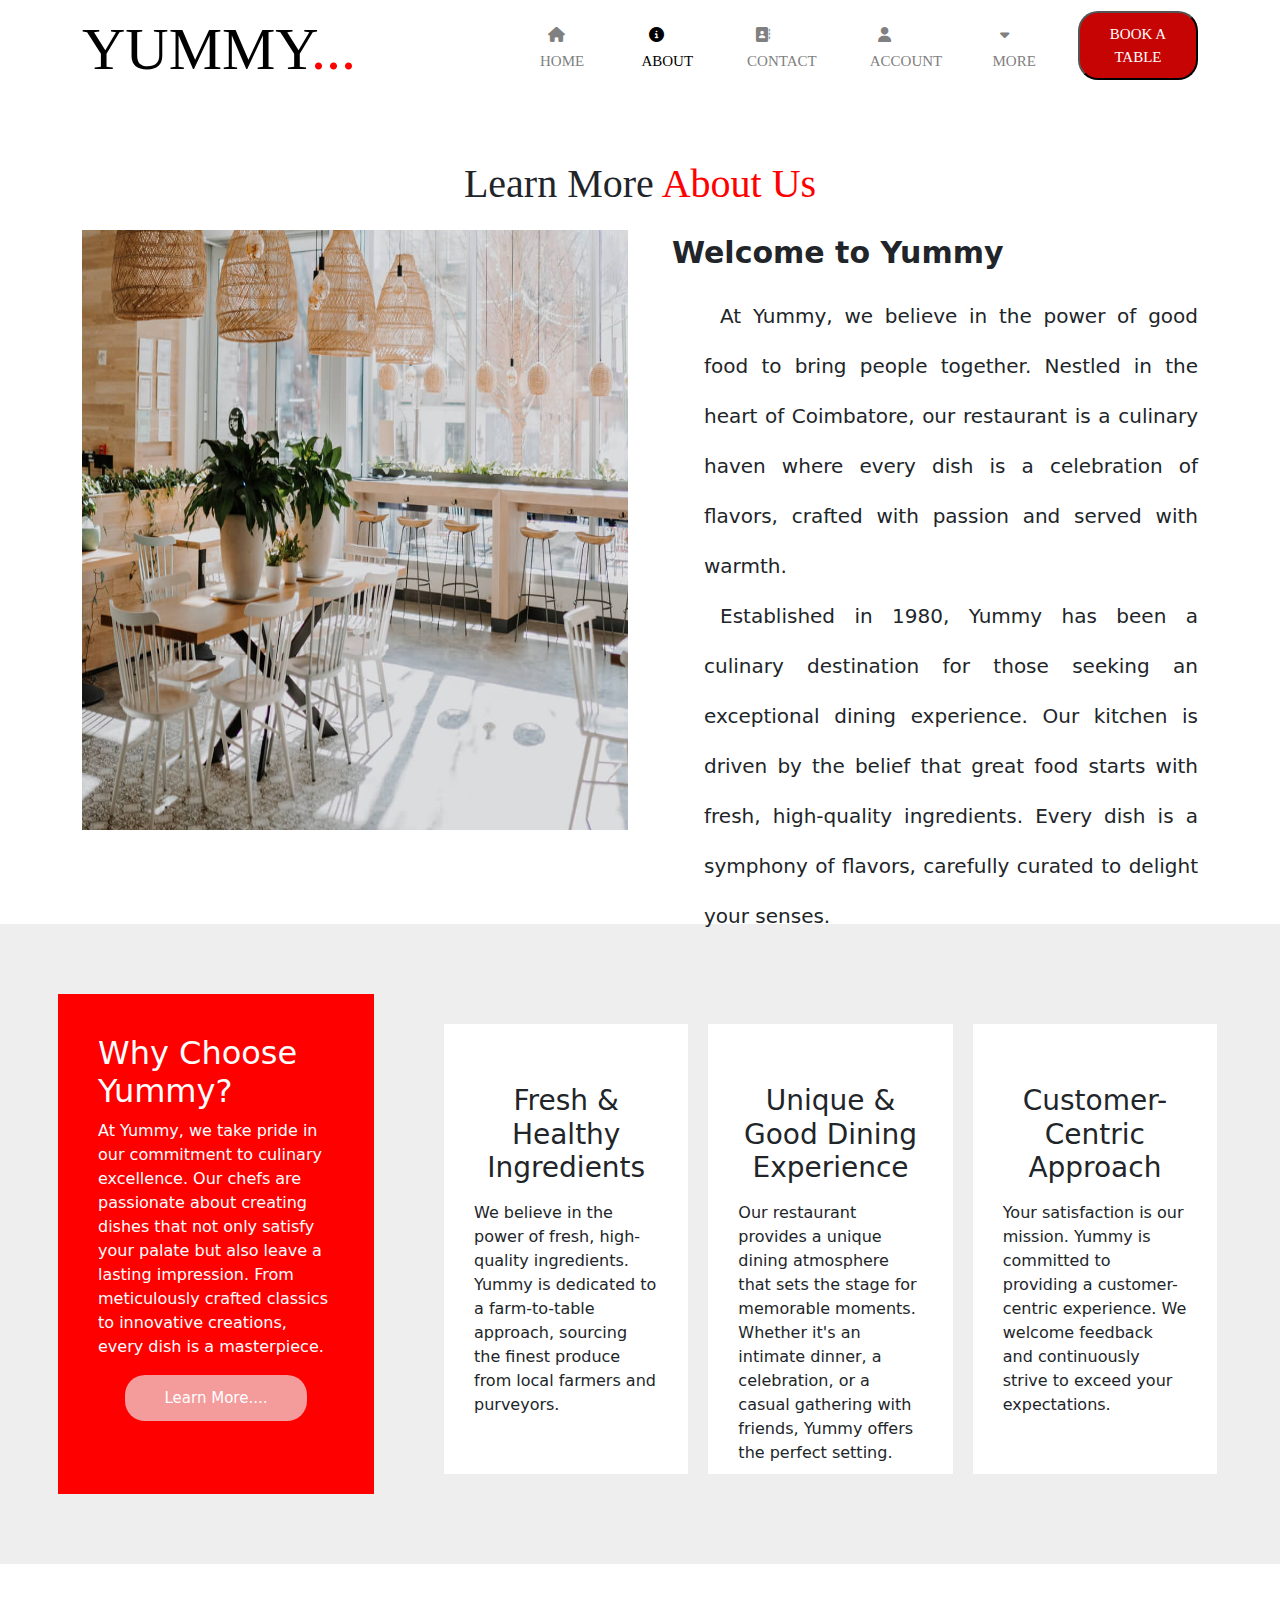
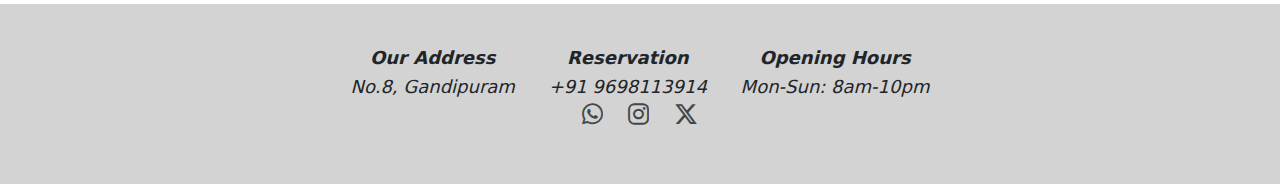
<file: about.html>
<!DOCTYPE html>
<html>
    <head>
        <meta charset="utf-8">
        <meta name="viewport" content="width=device-width, initial-scale=1">
        <link href="https://cdn.jsdelivr.net/npm/bootstrap@5.0.2/dist/css/bootstrap.min.css" rel="stylesheet">
        <script src="https://cdn.jsdelivr.net/npm/bootstrap@5.0.2/dist/js/bootstrap.bundle.min.js"></script>
        <link rel="stylesheet" href="https://cdnjs.cloudflare.com/ajax/libs/font-awesome/6.4.2/css/all.min.css">
        <link href="header.css" type="text/css" rel="stylesheet">
        <script src="form.js"></script>
        <style>
            body {
                overflow-x: hidden;
                width: auto;
            }
            #head {
                font-size: 40px;
                font-family: Cooper Black;
            }
            .about-top {
                height: 700px;
            }
            .text {
                margin-left: 20px;
            }
            .text p {
                font-size: 30px;
                text-align: justify;
                font-weight: bold;
            }
            .point {
                list-style-type: none;
                line-height: 50px;
                font-size: 20px;
                text-align: justify;
            }
            span {
                color: red;
            }
            img {
                width: 100%;
                height: auto;
            }
            .about-card {
                margin-top: 70px;
                background-color: #eee;
                width: 100%;
                padding: 20px;
            }
            .col-lg-4 {
                background-color: red;
                margin: 50px;
                width: 25%;
                padding: 40px;
                height: 500px;
                color: white;
            }
            .col-md-4 {
                width: 29%;
                height: 450px;
                padding: 30px;
                margin-left: 20px;
                background-color: white;
                margin-top: 80px;
            }
            .col-md-4 h3 {
                text-align: center;
                margin-top: 30px;
            }
            .col-md-4:hover {
                transform: scale(1.05);
            }
            .lrn {
                color: black;
                padding: 12px 40px;
                color: white;
                border-radius: 20px;
                background-color: rgba(238, 238, 238, 0.651);
                font-size: 15px;
                transition: 0.5s ease;
                border: none;
            }
            .lrn:hover {
                background-color: white;
                color: red;
            }
            
            .footer-basic ul {
                padding: 0;
                list-style: none;
                text-align: center;
                font-size: 18px;
                line-height: 1.6;
                margin-bottom: 0;
            }
            .footer-basic ul li {
                padding: 0 10px;
            }
            .footer-basic .social a {
                font-size: 24px;
                color: inherit;
                padding: 0 10px;
                transition: color 0.3s;
            }
                   @media only screen and (max-width: 1200px)  {
                .col-lg-4 {
                    margin: 20px 0;
                    width: 100%;
                    height: auto;
                }
                .col-md-4 {
                    margin: 20px 0;
                    width: 100%;
                    height: auto;
                }
                .about-top {
                    height: auto;
                }
                .footer-basic ul {
                    font-size: 16px;
                }
            }
			.abt-img{
				height:600px;;
			}
			@media (max-width: 768px) {
    .navbar-brand h1 {
        font-size: 24px;
    }
    .navbar-nav .nav-link {
        font-size: 14px;
    }
}
        </style>
    </head>
    <body>
        <header class="head1 sticky-top">
            <nav class="navbar navbar-expand-sm">
                <div class="container">
                    <a class="navbar-brand"><h1>YUMMY<span style="color:red;">...</span></h1></a>
                    <button class="navbar-toggler" type="button" data-bs-toggle="collapse" data-bs-target="#mynavbar">
                        <span><i class="fas fa-bars" style="color:Black;"></i></span>
                    </button>
                    <div class="collapse navbar-collapse" id="mynavbar">
                        <ul class="navbar-nav me-auto">
                            <li class="nav-item">
                                <a class="nav-link" href="index.html"><i class="fa-solid fa-house"></i> HOME</a>
                            </li>
                            <li class="nav-item">
                                <a class="nav-link active" href="about.html"><i class="fa-solid fa-circle-info"></i> ABOUT</a>
                            </li>
                            <li class="nav-item">
                                <a class="nav-link" href="contact.html"><i class="fa-solid fa-address-book"></i> CONTACT</a>
                            </li>
                            <li class="nav-item">
                                <a id="accountLink" class="nav-link" href="login.html"><i class="fa-solid fa-user"></i> ACCOUNT</a>
                            </li>
                            <li class="nav-item dropdown">
                        <a class="nav-link" href="#" role="button" data-bs-toggle="dropdown" aria-expanded="false">
                            <i class=" fa-solid fa-caret-down"></i> MORE
                        </a>
                        <ul class="dropdown-content" aria-labelledby="navbarDropdown">
                            <li><a href="event.html"><i class="fa-solid fa-calendar-days"></i>EVENT</a></li>
                            <li><a href="gallery.html"><i class="fa-solid fa-images"></i>GALLAERY</a></li>
                        </ul>
                    </li>
                        </ul>
                        <button class="top-btn" onclick="document.location='tablebook.html'">BOOK A TABLE</button>
                    </div>
                </div>
            </nav>
        </header>
        <div class="about-top mt-5">
            <center>
                <p id="head">Learn More <span>About Us</span></p>
            </center>
            <div class="container">
                <div class="row">
                    <div class="col-lg-6">
                        <img class="abt-img"src="about.jpg" alt="About Us">
                    </div>
                    <div class="col-lg-6">
                        <div class="text">
                            <p>Welcome to Yummy</p>
                            <ul class="point">
                                <li><i class="bi bi-check2-all"></i> At Yummy, we believe in the power of good food to bring people together. Nestled in the heart of Coimbatore, our restaurant is a culinary haven where every dish is a celebration of flavors, crafted with passion and served with warmth.</li>
                                <li><i class="bi bi-check2-all"></i> Established in 1980, Yummy has been a culinary destination for those seeking an exceptional dining experience. Our kitchen is driven by the belief that great food starts with fresh, high-quality ingredients. Every dish is a symphony of flavors, carefully curated to delight your senses.</li>
                            </ul>
                        </div>
                    </div>
                </div>
            </div>
        </div>
        <div class="about-card">
            <div class="row">
                <div class="col-lg-4">
                    <div class="why">
                        <h2>Why Choose Yummy?</h2>
                        <p>At Yummy, we take pride in our commitment to culinary excellence. Our chefs are passionate about creating dishes that not only satisfy your palate but also leave a lasting impression. From meticulously crafted classics to innovative creations, every dish is a masterpiece.</p>
                        <center><button class="lrn" onclick="document.location=''">Learn More....</button></center>
                    </div>
                </div>
                <div class="col-lg-8">
                    <div class="row">
                        <div class="col-md-4">
                            <h3>Fresh & Healthy Ingredients</h3>
                            <p class="mt-3">We believe in the power of fresh, high-quality ingredients. Yummy is dedicated to a farm-to-table approach, sourcing the finest produce from local farmers and purveyors.</p>
                        </div>
                        <div class="col-md-4">
                            <h3>Unique & Good Dining Experience</h3>
                            <p class="mt-3">Our restaurant provides a unique dining atmosphere that sets the stage for memorable moments. Whether it's an intimate dinner, a celebration, or a casual gathering with friends, Yummy offers the perfect setting.</p>
                        </div>
                        <div class="col-md-4">
                            <h3>Customer-Centric Approach</h3>
                            <p class="mt-3">Your satisfaction is our mission. Yummy is committed to providing a customer-centric experience. We welcome feedback and continuously strive to exceed your expectations.</p>
                        </div>
                    </div>
                </div>
            </div>
        </div>
        <div class="footer-basic">
            <footer>
                <ul class="list-inline">
                    <li class="list-inline-item"><strong>Our Address</strong><br>No.8, Gandipuram</li>
                    <li class="list-inline-item"><strong>Reservation</strong><br>+91 9698113914</li>
                    <li class="list-inline-item"><strong>Opening Hours</strong><br>Mon-Sun: 8am-10pm</li>
                </ul>
                <div class="social">
                    <center>
                        <a href="https://wa.me/919698113914" class="fa-brands fa-whatsapp"></a>
                        <a href="https://www.instagram.com/__w_h_i_t_e___w_o_l_f__" class="fa-brands fa-instagram"></a>
                        <a href="https://www.twitter.com/HARIHARAN0824" class="fa-brands fa-x-twitter"></a>
                    </center>
                </div>
            </footer>
        </div>
    </body>
</html>
</file>
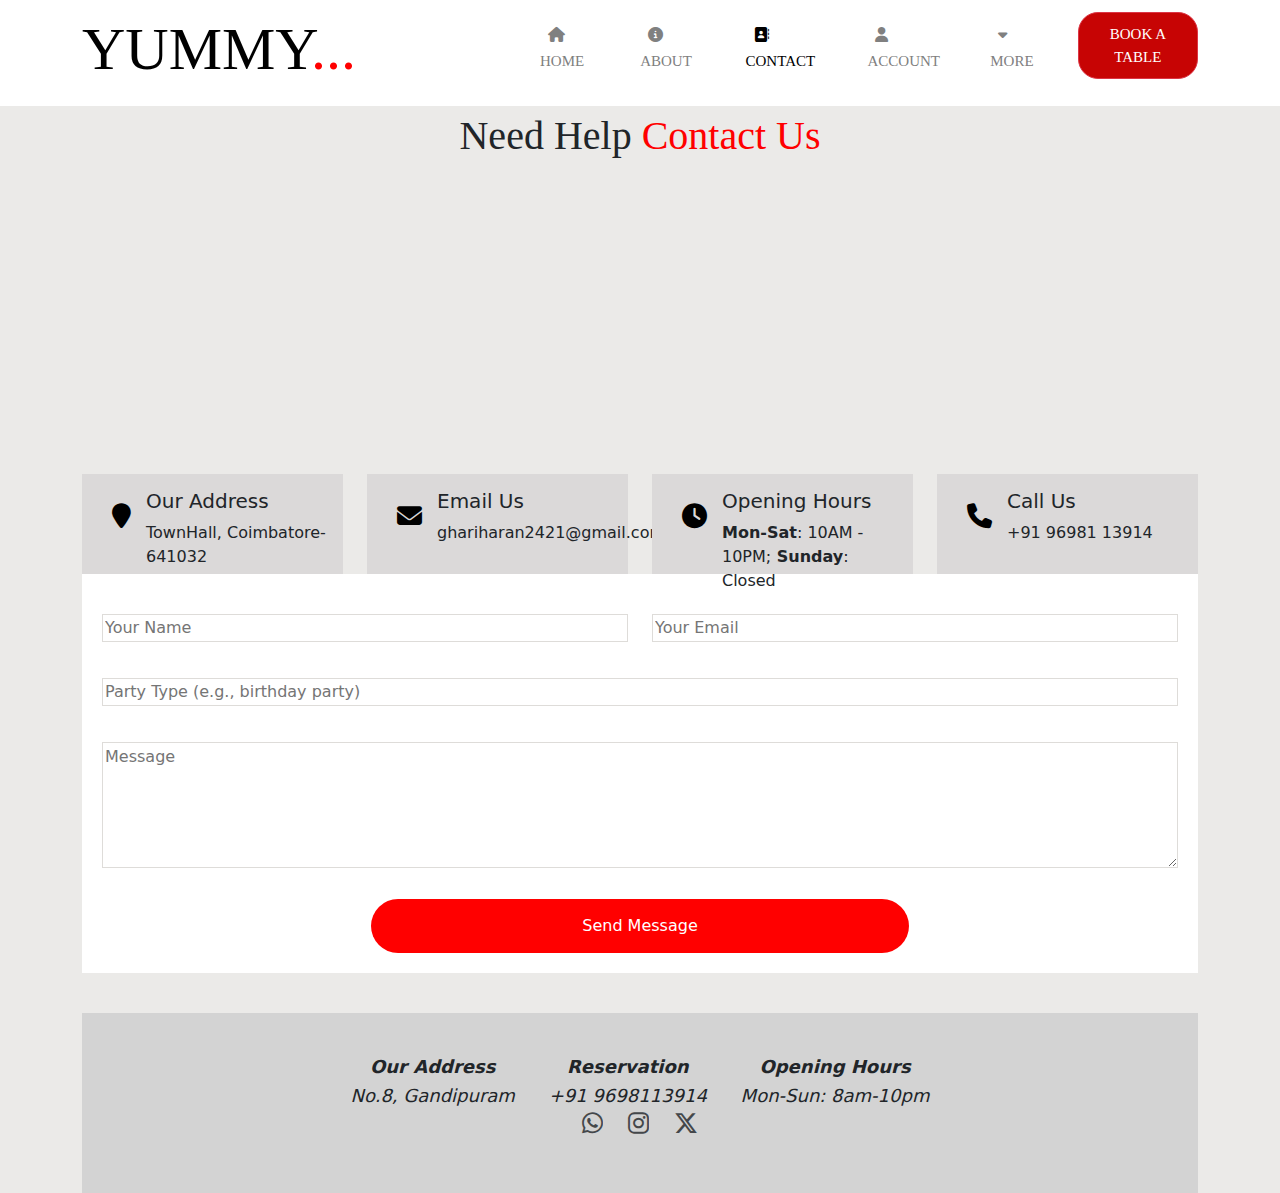
<file: contact.html>
<!DOCTYPE html>
<html lang="en">
<head>
    <meta charset="UTF-8">
    <meta name="viewport" content="width=device-width, initial-scale=1.0">
    <title>YUMMY...</title>
    <link href="https://cdn.jsdelivr.net/npm/bootstrap@5.0.2/dist/css/bootstrap.min.css" rel="stylesheet">
    <script src="https://cdn.jsdelivr.net/npm/bootstrap@5.0.2/dist/js/bootstrap.bundle.min.js"></script>
    <link rel="stylesheet" href="https://cdnjs.cloudflare.com/ajax/libs/font-awesome/6.4.2/css/all.min.css">
    <link href="header.css" type="text/css" rel="stylesheet">
    <script src="form.js"></script>
    <script src="val.js"></script>
    <style>
        body {
            background-color: #ebeae8;
            overflow-x: hidden;
            
        }
        .mapouter {
            position: relative;
            text-align: right;
            width: 100%;
            height: 242px;
        }
        .gmap_canvas {
            overflow: hidden;
            background: none !important;
            width: 100%;
            height: 242px;
        }
        .gmap_iframe {
            height: 242px !important;
        }
        .content {
            width: 100%;
            margin-top: 50px;
        }
        .info {
            background-color: #dbd9d9;
            height: 100px;
            width: 100%;
            padding: 15px;
        }
        .col {
            padding: 20px;
        }
        .text {
            width: 100%;
            background-color: white;
            padding: 20px;
        }
        .text input,
        .text textarea {
            margin-top: 20px;
            width: 100%;
            border: 1px #dedcd9 solid;
        }
        input:focus,
        textarea:focus {
            outline: none;
            border: 2px solid red;
        }
        .send {
            padding: 15px;
            border-radius: 50px;
            background-color: red;
            border: none;
            color: white;
            width: 50%;
        }
        #head {
            font-size: 40px;
            font-family: Cooper Black;
        }
        span {
            color: red;
        }
        .fa {
            color: black;
            font-size: 25px;
            padding: 15px;
        }
        .error {
            color: red;
        }
        @media (max-width: 576px) {
            .send {
                width: 100%;
            }
			
        }
		@media (max-width: 768px) {
    .navbar-brand h1 {
        font-size: 24px;
    }
    .navbar-nav .nav-link {
        font-size: 14px;
    }
}
    </style>
</head>
<body>
    <header class="head1 sticky-top">
        <nav class="navbar navbar-expand-sm">
            <div class="container">
                <a class="navbar-brand"><h1>YUMMY<span style="color:red;">...</span></h1></a>
                <button class="navbar-toggler" type="button" data-bs-toggle="collapse" data-bs-target="#mynavbar">
                    <span><i class="fas fa-bars" style="color:Black;"></i></span>
                </button>
                <div class="collapse navbar-collapse" id="mynavbar">
                    <ul class="navbar-nav me-auto">
                        <li class="nav-item">
                            <a class="nav-link" href="index.html"><i class="fa-solid fa-house"></i>HOME</a>
                        </li>
                        <li class="nav-item">
                            <a class="nav-link" href="about.html"><i class="fa-solid fa-circle-info"></i>ABOUT</a>
                        </li>
                        <li class="nav-item">
                            <a class="nav-link active" href="contact.html"><i class="fa-solid fa-address-book"></i>CONTACT</a>
                        </li>
                        <li class="nav-item">
                            <a id="accountLink" class="nav-link" href="login.html"><i class="fa-solid fa-user"></i>ACCOUNT</a>
                        </li>
                         <li class="nav-item dropdown">
                        <a class="nav-link" href="#" role="button" data-bs-toggle="dropdown" aria-expanded="false">
                            <i class=" fa-solid fa-caret-down"></i> MORE
                        </a>
                        <ul class="dropdown-content" aria-labelledby="navbarDropdown">
                            <li><a href="event.html"><i class="fa-solid fa-calendar-days"></i>EVENT</a></li>
                            <li><a  href="gallery.html"><i class="fa-solid fa-images"></i>GALLAERY</a></li>
                        </ul>
                    </li>
                    </ul>
                    <button class="top-btn btn btn-danger" onclick="document.location='tablebook.html'">BOOK A TABLE</button>
                </div>
            </div>
        </nav>
    </header>
    <center>
        <p id="head">Need Help <span>Contact Us</span></p>
    </center>
    <div class="mapouter">
        <div class="gmap_canvas">
            <iframe class="gmap_iframe" width="100%" frameborder="0" scrolling="no" marginheight="0" marginwidth="0" src="https://maps.google.com/maps?width=739&amp;height=242&amp;hl=en&amp;q=coimbatore&amp;t=&amp;z=13&amp;ie=UTF8&amp;iwloc=B&amp;output=embed"></iframe>
        </div>
    </div>
    <div class="content container">
        <div class="row">
            <div class="col-md-6 col-lg-3">
                <div class="info d-flex">
                    <i class="fa fa-map-marker"></i>
                    <div>
                        <h5>Our Address</h5>
                        <p>TownHall, Coimbatore-641032</p>
                    </div>
                </div>
            </div>
            <div class="col-md-6 col-lg-3">
                <div class="info d-flex">
                    <i class="fa fa-envelope"></i>
                    <div>
                        <h5>Email Us</h5>
                        <p>ghariharan2421@gmail.com</p>
                    </div>
                </div>
            </div>
            <div class="col-md-6 col-lg-3">
                <div class="info d-flex">
                    <i class="fa fa-clock"></i>
                    <div>
                        <h5>Opening Hours</h5>
                        <p><strong>Mon-Sat</strong>: 10AM - 10PM;<strong> Sunday</strong>: Closed</p>
                    </div>
                </div>
            </div>
            <div class="col-md-6 col-lg-3">
                <div class="info d-flex">
                    <i class="fa fa-phone"></i>
                    <div>
                        <h5>Call Us</h5>
                        <p>+91 96981 13914</p>
                    </div>
                </div>
            </div>
        </div>
        <div class="text">
            <form>
                <div class="row">
                    <div class="col-md-6">
                        <input type="text" id="name" name="name" placeholder="Your Name">
                        <p id="nameerror" class="error"></p>
                    </div>
                    <div class="col-md-6">
                        <input type="email" id="email" name="email" placeholder="Your Email">
                        <p id="emailerror" class="error"></p>
                    </div>
                </div>
                <input type="text" id="subject" name="subject" placeholder="Party Type (e.g., birthday party)">
                <p id="subjecterror" class="error"></p>
                <textarea id="message" name="message" rows="5" placeholder="Message"></textarea>
                <p id="messageerror" class="error"></p>
                <center><button type="button" class="send mt-2" onclick="valid()">Send Message</button></center>
            </form>
        </div>
        <div class="footer-basic">
            <footer>
                <ul class="list-inline">
                    <li class="list-inline-item"><strong>Our Address</strong><br>No.8, Gandipuram</li>
                    <li class="list-inline-item"><strong>Reservation</strong><br>+91 9698113914</li>
                    <li class="list-inline-item"><strong>Opening Hours</strong><br>Mon-Sun: 8am-10pm</li>
                </ul>
                <div class="social">
                    <center>
                        <a href="https://wa.me/919698113914" class="fa-brands fa-whatsapp"></a>
                        <a href="https://www.instagram.com/__w_h_i_t_e___w_o_l_f__" class="fa-brands fa-instagram"></a>
                        <a href="https://www.twitter.com/HARIHARAN0824" class="fa-brands fa-x-twitter"></a>
                    </center>
                </div>
            </footer>
        </div>
    </div>
</body>
</html>
</file>
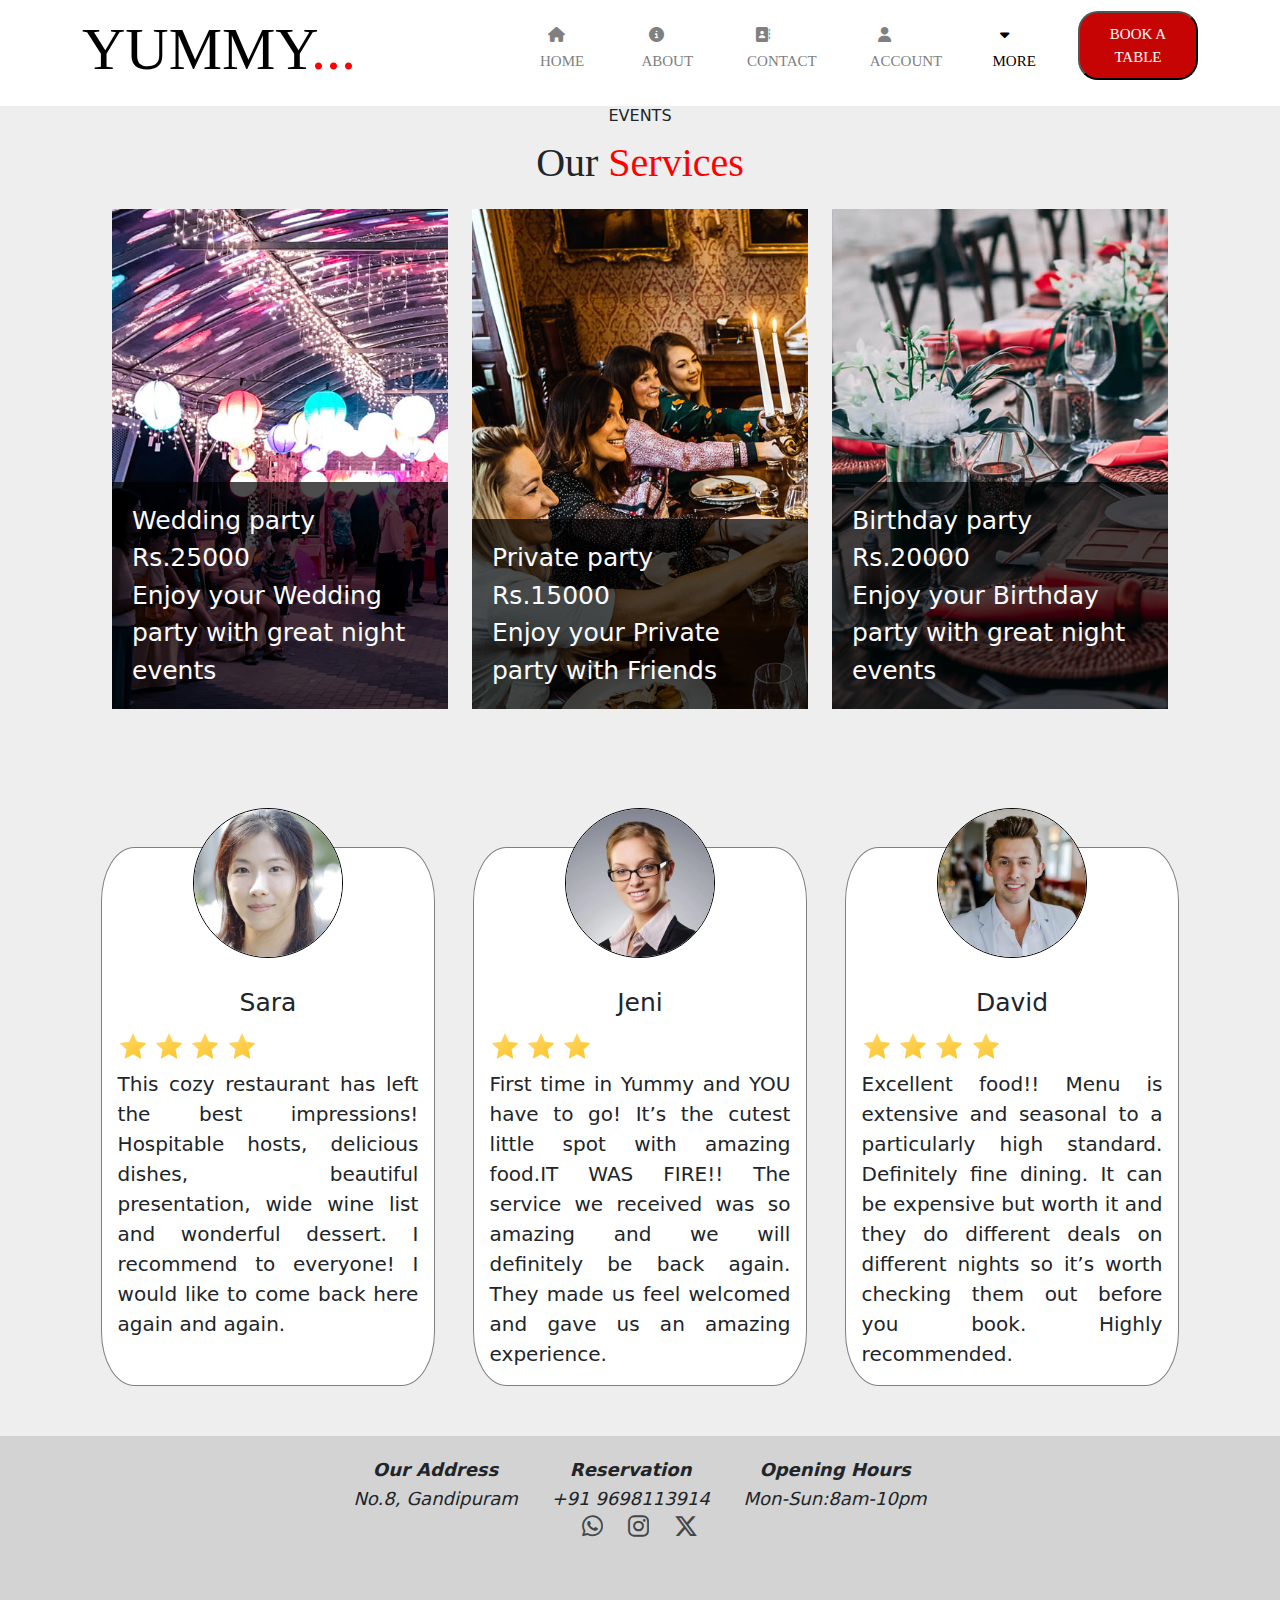
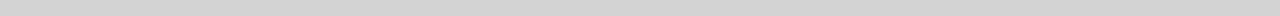
<file: event.html>
<!DOCTYPE html>
<html>
    <head>
        <meta charset="utf-8">
        <meta name="viewport" content="width=device-width,initial-scale=1">
        <link href="https://cdn.jsdelivr.net/npm/bootstrap@5.0.2/dist/css/bootstrap.min.css" rel="stylesheet">
        <script src="https://cdn.jsdelivr.net/npm/bootstrap@5.0.2/dist/js/bootstrap.bundle.min.js"></script>
        <link rel="stylesheet" href="https://cdnjs.cloudflare.com/ajax/libs/font-awesome/6.4.2/css/all.min.css">
        <link href="header.css" type="text/css" rel="stylesheet">
        <script src="form.js"></script>
        <style>
            body {
                background-color: #eee;
                overflow-x: hidden;
            }

            .row {
                margin: 0 100px;
            }

            .img {
                height: 500px;
                width: 100%;
                background-size: cover;
                position: relative;
            }

            #btm {
                position: absolute;
                bottom: 0;
                left: 0;
                width: 100%;
                padding: 20px;
                background-color: rgba(0, 0, 0, 0.7);
                box-sizing: border-box;
            }

            #btm p {
                color: #fafbfc;
                font-size: 25px;
                margin: 0;
            }

            .col:hover {
                transform: scale(1.07);
            }

            .card {
                width: 30%;
                border: 1px solid gray;
                border-radius: 10%;
                margin: 10px;
            }

            .container {
                display: flex;
                flex-wrap: wrap;
                justify-content: space-around;
            }

            .card-img-top {
                border-radius: 50%;
                border: 1px solid black;
                height: 150px;
                width: 150px;
                text-align: center;
                margin: -40px auto 10px;
            }

            .card-body {
                text-align: justify;
                font-size: 20px;
            }

            .card-title {
                text-align: center;
                font-size: 25px;
            }

            .stars img {
                height: 30px;
                justify-content: space-around;
            }

            .reviews {
                margin-top: 10%;
            }

            .footer-basic {
                padding: 20px 0;
                text-align: center;
            }

            .footer-basic ul {
                padding: 0;
                list-style: none;
                text-align: center;
                font-size: 18px;
                line-height: 1.6;
                margin-bottom: 0;
            }

            .footer-basic ul li {
                padding: 0 10px;
            }

            .footer-basic .social a {
                font-size: 24px;
                color: inherit;
                padding: 0 10px;
                transition: color 0.3s;
            }

       
        

            @media (max-width: 1200px) {
                .row {
                    margin: 0 50px;
                }

                .card {
                    width: 45%;
                }
            }

            @media (max-width: 768px) {
                .row {
                    margin: 0 20px;
                }

                .card {
                    width: 100%;
                }
				.navbar-brand h1 {
        font-size: 24px;
    }
    .navbar-nav .nav-link {
        font-size: 14px;
    }
            }
			</style>
    </head>
    <body>
        <header class="head1 sticky-top">
            <nav class="navbar navbar-expand-sm">
                <div class="container">
                    <a class="navbar-brand">
                        <h1>YUMMY<span style="color:red;">...</span></h1>
                    </a>
                    <button class="navbar-toggler" type="button" data-bs-toggle="collapse" data-bs-target="#mynavbar">
                        <span><i class="fas fa-bars" style="color:Black;"></i></span>
                    </button>
                    <div class="collapse navbar-collapse" id="mynavbar">
                        <ul class="navbar-nav me-auto">
                            <li class="nav-item">
                                <a class="nav-link" href="index.html"><i class="fa-solid fa-house"></i> HOME</a>
                            </li>
                            <li class="nav-item">
                                <a class="nav-link" href="about.html"><i class="fa-solid fa-circle-info"></i> ABOUT</a>
                            </li>
                            <li class="nav-item">
                                <a class="nav-link" href="contact.html"><i class="fa-solid fa-address-book"></i> CONTACT</a>
                            </li>
                            <li class="nav-item">
                                <a id="accountLink" class="nav-link" href="login.html"><i class="fa-solid fa-user"></i> ACCOUNT</a>
                            </li>
                         <li class="nav-item dropdown">
                        <a class="nav-link active" href="#" role="button" data-bs-toggle="dropdown" aria-expanded="false">
                            <i class=" fa-solid fa-caret-down"></i> MORE
                        </a>
                        <ul class="dropdown-content" aria-labelledby="navbarDropdown">
                            <li><a class="active"href="event.html"><i class="fa-solid fa-calendar-days"></i>EVENT</a></li>
                            <li><a  href="gallery.html"><i class="fa-solid fa-images"></i>GALLAERY</a></li>
                        </ul>
                    </li>
					</ul>
                        <button class="top-btn" onclick="document.location='tablebook.html'">BOOK A TABLE</button>
                    </div>
                </div>
            </nav>
        </header>
        <center>
            <h6>EVENTS</h6>
            <p id="head">Our <span>Services</span></p>
        </center>
        <div class="row">
            <div class="col">
                <div class="event">
                    <div class="img" style="background-image:url('events-1.jpg');">
                        <div id="btm">
                            <p>Wedding party</p>
                            <p class="price">Rs.25000</p>
                            <p>Enjoy your Wedding party with great night events</p>
                        </div>
                    </div>
                </div>
            </div>
            <div class="col">
                <div class="event">
                    <div class="img" style="background-image:url('events-2.jpg');">
                        <div id="btm">
                            <p>Private party</p>
                            <p class="price">Rs.15000</p>
                            <p>Enjoy your Private party with Friends</p>
                        </div>
                    </div>
                </div>
            </div>
            <div class="col">
                <div class="event">
                    <div class="img" style="background-image:url('events-3.jpg');">
                        <div id="btm">
                            <p>Birthday party</p>
                            <p class="price">Rs.20000</p>
                            <p>Enjoy your Birthday party with great night events</p>
                        </div>
                    </div>
                </div>
            </div>
        </div>
        <div class="reviews">
            <div class="container">
                <div class="card">
                    <center><img src="Reviews/1.jpg" class="card-img-top"></center>
                    <div class="card-body">
                        <div class="card-title">Sara</div>
                        <div class="stars mb-2">
                            <img src="Reviews/fill.png">
                            <img src="Reviews/fill.png">
                            <img src="Reviews/fill.png">
                            <img src="Reviews/fill.png">
                        </div>
                        <div class="card-text">This cozy restaurant has left the best impressions! Hospitable hosts, delicious dishes, beautiful presentation, wide wine list and wonderful dessert. I recommend to everyone! I would like to come back here again and again.</div>
                    </div>
                </div>
                <div class="card">
                    <center><img src="Reviews/2.jpg" class="card-img-top"></center>
                    <div class="card-body">
                        <div class="card-title">Jeni</div>
                        <div class="stars mb-2">
                            <img src="Reviews/fill.png">
                            <img src="Reviews/fill.png">
                            <img src="Reviews/fill.png">
                        </div>
                        <div class="card-text">First time in Yummy and YOU have to go! It’s the cutest little spot with amazing food.IT WAS FIRE!! The service we received was so amazing and we will definitely be back again. They made us feel welcomed and gave us an amazing experience.</div>
                    </div>
                </div>
                <div class="card">
                    <center><img src="Reviews/3.jpg" class="card-img-top"></center>
                    <div class="card-body">
                        <div class="card-title">David</div>
                        <div class="stars mb-2">
                            <img src="Reviews/fill.png">
                            <img src="Reviews/fill.png">
                            <img src="Reviews/fill.png">
                            <img src="Reviews/fill.png">
                        </div>
                        <div class="card-text">Excellent food!! Menu is extensive and seasonal to a particularly high standard. Definitely fine dining. It can be expensive but worth it and they do different deals on different nights so it’s worth checking them out before you book. Highly recommended.</div>
                    </div>
                </div>
            </div>
        </div>
        <div class="footer-basic">
            <footer>
                <ul class="list">
                    <li class="list-inline-item"><strong>Our Address</strong><br>No.8, Gandipuram</li>
                    <li class="list-inline-item"><strong>Reservation</strong><br>+91 9698113914</li>
                    <li class="list-inline-item"><strong>Opening Hours</strong><br>Mon-Sun:8am-10pm</li>
                </ul>
                <div class="social">
                    <center>
                        <a href="https://wa.me/919698113914" class="fa-brands fa-whatsapp"></a>
                        <a href="https://www.instagram.com/__w_h_i_t_e___w_o_l_f__" class="fa-brands fa-instagram"></a>
                        <a href="https://www.twitter.com/HARIHARAN0824" class="fa-brands fa-x-twitter"></a>
                    </center>
                </div>
            </footer>
        </div>
    </body>
</html>
</file>
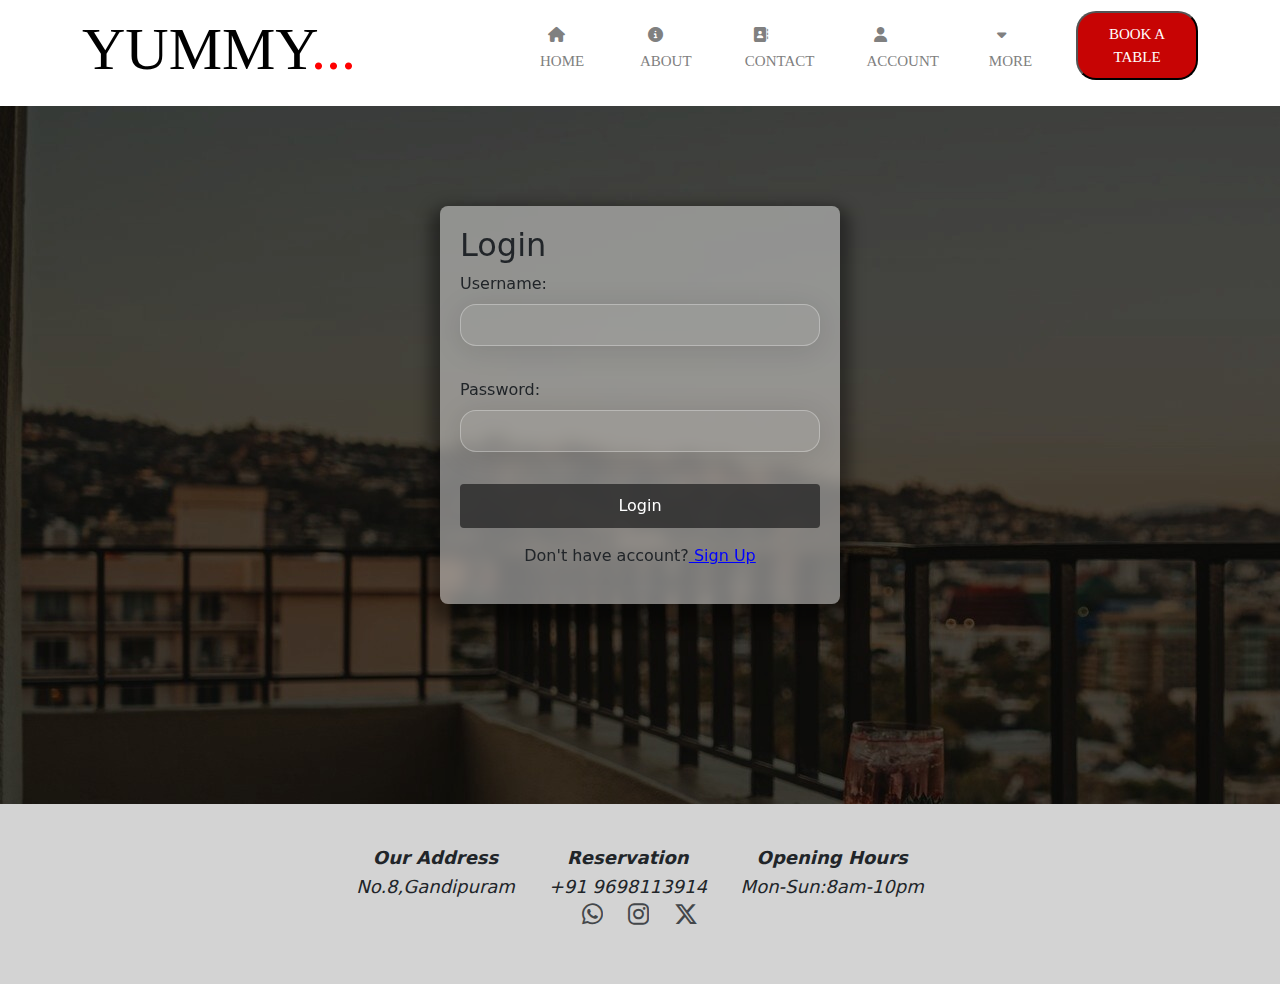
<file: login.html>
<!DOCTYPE html>
<html lang="en">
<head>
   <meta name="viewport" content="width=device-width,initial-scale=1">
<link href="https://cdn.jsdelivr.net/npm/bootstrap@5.0.2/dist/css/bootstrap.min.css" rel="stylesheet" >
<script src="https://cdn.jsdelivr.net/npm/bootstrap@5.0.2/dist/js/bootstrap.bundle.min.js"></script>
<link rel="stylesheet" href="https://cdnjs.cloudflare.com/ajax/libs/font-awesome/6.4.2/css/all.min.css">
    <script src="form.js"></script>
	<link href="header.css" type="text/css" rel="stylesheet">
	<title>Login Form</title>
	<style>
		body{
		background-image:url('form.jpg');
		}
		.form{
			
			display: flex;
			justify-content: center;
			background-size: cover;
			font-weight: 400;
			margin-top:100px;
			height:auto;
			margin-bottom:200px;
			
		}

		.login{
			background-color: #fff;
			border-radius: 8px;
			box-shadow: 0 0 10px rgba(0, 0, 0, 0.1);
			padding: 20px;
			width: 400px;
			backdrop-filter: blur(8px);
			box-shadow: 0px 10px 15px 10px rgb(0 0 0 / 40%);
			background-color: rgb(228 228 228 / 50%); 
		}

		.login-form {
			display: flex;
			flex-direction: column;
		}

		label {
			margin-bottom: 8px;
		}

		input {
			padding: 8px;
			margin-bottom: 16px;
			background: rgba(255, 255, 255, 0.07);
			border-radius: 16px;
			box-shadow: 0 4px 30px rgba(0, 0, 0, 0.1);
			border: 1px solid rgba(255, 255, 255, 0.3);
		}


		.sign {
			background: #1F1E1EB8;
			border-radius: 20px;
			color: #fff;
			padding: 10px;
			border: none;
			border-radius: 4px;
			cursor: pointer;
			transition: background-color 0.3s ease-in-out;
	}

	.sign:hover {
		background-color:white;
		color:black;
	}
	.mt-3{
		text-decoration:none;
		text-align:center;
	}
	a{
		color:blue;
	}
	.error{
		color:red;
	}
	.active{
		color:red;
	}
	@media (max-width: 768px) {
    .navbar-brand h1 {
        font-size: 24px;
    }
    .navbar-nav .nav-link {
        font-size: 14px;
    }
}
	</style>
</head>
<body>
<header class="head1 sticky-top">
		<nav class="navbar navbar-expand-sm ">
		<div class=" container">
			<a class="navbar-brand"><h1>YUMMY<span style="color:red;">...</span></h1></a>
			<button class="navbar-toggler" type="button" data-bs-toggle="collapse" data-bs-target="#mynavbar">
				<span><i class="fas fa-bars" style="color:Black;"></i></span>
			</button>
				<div class="collapse navbar-collapse" id="mynavbar">
					<ul class="navbar-nav me-auto">
						<li class="nav-item">
							<a class="nav-link" href="index.html"><i class="fa-solid fa-house"></i>HOME</a>
						</li>
						<li class="nav-item">
							<a class="nav-link" href="about.html"><i class="fa-solid fa-circle-info"></i>ABOUT</a>
						</li>
						<li class="nav-item">
							<a class="nav-link" href="contact.html"><i class="fa-solid fa-address-book"></i>CONTACT</a>
						</li>
						<li class="nav-item">
							<a id="accountLink" class="nav-link active" href="login.html"><i class="fa-solid fa-user"></i>ACCOUNT</a>
						</li>
						 <li class="nav-item dropdown">
                        <a class="nav-link" href="#" role="button" data-bs-toggle="dropdown" aria-expanded="false">
                            <i class=" fa-solid fa-caret-down"></i> MORE
                        </a>
                        <ul class="dropdown-content" aria-labelledby="navbarDropdown">
                            <li><a href="event.html"><i class="fa-solid fa-calendar-days"></i>EVENT</a></li>
                            <li><a  href="gallery.html"><i class="fa-solid fa-images"></i>GALLAERY</a></li>
                        </ul>
                    </li>
					</ul>
					<button class="top-btn"	onclick="document.location='tablebook.html'">BOOK A TABLE</button>	
				</div>
		</div>
	</nav>
		</header>
	
<div class="form">
	<div class="login">
      <form class="login-form">
         <h2>Login</h2>
         <label for="username">Username:</label>
         <input type="text" id="name" name="name">
         <p id="nameerror" class="error"></p>

         <label for="password">Password:</label>
         <input type="password" id="pass" name="pass">
         <p id="passworderror" class="error"></p>

         <button class="sign" type="button" onclick ="validateForm()">Login</button>
         <p class="mt-3">Don't have account?<a href="signup.html"> Sign Up</a></p>
      </form>
   </div>
</div>

<div class="footer-basic">
        <footer>
            <ul class="list">
                <li class="list-inline-item"><strong>Our Address</strong><br>No.8,Gandipuram</li>
                <li class="list-inline-item"><strong>Reservation</strong><br>+91 9698113914</li>
                <li class="list-inline-item"><strong>Opening Hours</strong><br>Mon-Sun:8am-10pm</li>
            </ul>
			<div class="social">
			<center>
				<a href="https://wa.me/919698113914" class="fa-brands fa-whatsapp"></a>
				<a href="https://www.instagram.com/__w_h_i_t_e___w_o_l_f__" class="fa-brands fa-instagram"></a>
				<a href="https://www.twitter.com/HARIHARAN0824" class=" fa-brands fa-x-twitter"></a>
			</center>
			</div>
        </footer>
</div>
</body>
</html>
</file>
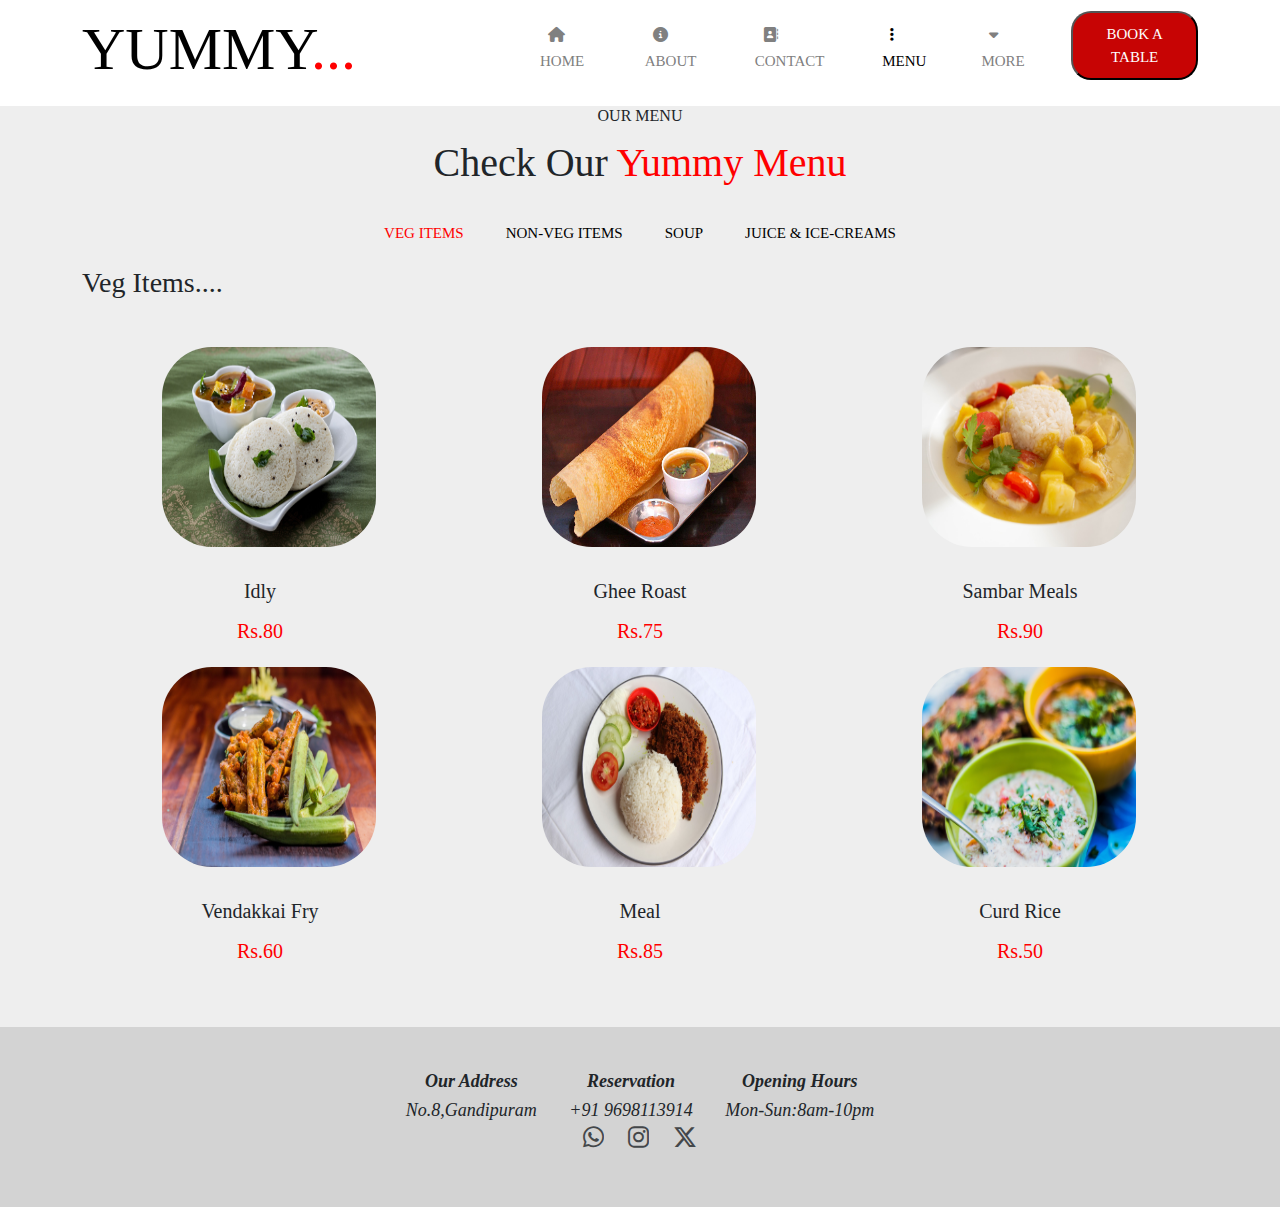
<file: menu.html>
<!DOCTYPE html>
<html>
<head>
<title>MENU</title>
<meta charset="utf-8">
<meta name="viewport" content="width=device-width,initial-scale=1">
<link href="https://cdn.jsdelivr.net/npm/bootstrap@5.0.2/dist/css/bootstrap.min.css" rel="stylesheet" >
<script src="https://cdn.jsdelivr.net/npm/bootstrap@5.0.2/dist/js/bootstrap.bundle.min.js"></script>
<link rel="stylesheet" href="https://cdnjs.cloudflare.com/ajax/libs/font-awesome/6.4.2/css/all.min.css">
<link href="header.css" type="text/css" rel="stylesheet">
<style>
	body{
		font-family:cursive;
		background-color:#eee;
	}
	.top p{
		font-size:40px;
		font-family:Cooper Black;
	}
	.nav-link{
		color:black;
		font-size:15px;
		text-transform:uppercase;
	}
	img{
		height:200px;
		width:60%;
		margin:0 20px 0 80px;
		border-radius:50px;
	}
	.price{
		text-align:center;
		line-height:40px;
		font-size:20px;
	}
	.nav-item a:hover{
		color:black;
	}
	#head{
		font-size:40px;
		font-family:Cooper Black;
	}
</style>
</head>
<body>
<header class="head1 sticky-top">
		<nav class="navbar navbar-expand-sm ">
		<div class=" container">
			<a class="navbar-brand"><h1>YUMMY<span style="color:red;">...</span></h1></a>
			<button class="navbar-toggler" type="button" data-bs-toggle="collapse" data-bs-target="#mynavbar">
				<span><i class="fas fa-bars" style="color:Black;"></i></span>
			</button>
				<div class="collapse navbar-collapse" id="mynavbar">
					<ul class="navbar-nav me-auto">
						<li class="nav-item">
							<a class="nav-link" href="index.html"><i class="fa-solid fa-house"></i>HOME</a>
						</li>
						<li class="nav-item">
							<a class="nav-link" href="about.html"><i class="fa-solid fa-circle-info"></i>ABOUT</a>
						</li>
						<li class="nav-item">
							<a class="nav-link" href="contact.html"><i class="fa-solid fa-address-book"></i>CONTACT</a>
						</li>
						<li class="nav-item">
							<a class="nav-link active" href="menu.html"><i class="fa-solid fa-ellipsis-vertical"></i>MENU</a>
						</li>
						<li class="dropbtn"><a href="#"><i class="fa-solid fa-caret-down"></i>MORE</a>
                        <ul class="dropdown-content">
							<li><a href="event.html"><i class="fa-solid fa-calendar-days"></i>EVENT</a></li>
                            <li><a href="gallery.html"><i class="fa-solid fa-images"></i>GALLAERY</a></li>
                        </ul>
						</li>
					</ul>
					<button class="top-btn"	onclick="document.location='tablebook.html'">BOOK A TABLE</button>					
				</div>	
		</div>
		
	</nav>
		</header>
	<center>
		<h6>OUR MENU</h6>
		<p id="head">Check Our <span>Yummy Menu</span></p>
	</center>
		<div class="menu">
			<ul class="nav justify-content-center" role="tablist">
				<li class="nav-item">
					<a class="nav-link active" data-bs-toggle="tab" href="#veg">Veg Items</a>
				</li>
				<li class="nav-item">
					<a class="nav-link" data-bs-toggle="tab" href="#non">Non-veg items</a>
				</li>
				<li class="nav-item">
					<a class="nav-link" data-bs-toggle="tab" href="#soup">Soup</a>
				</li>
				<li class="nav-item">
					<a class="nav-link" data-bs-toggle="tab" href="#drinks">Juice & Ice-creams</a>
				</li>
			</ul>
			<div class="tab-content">
				<div id="veg" class="container tab-pane active mt-2">
					<h3>Veg Items....</h3>
						<div class="row mt-5">
							<div class="col-lg-4">
								<div class="item">
									<a href="Menu\Veg\1.jpg"><img src="Menu\Veg\1.jpg"></a>
								</div>
								<div class="price mt-4">
								<p>Idly <br><span style="color:red;">Rs.80</span></p>
								</div>
							</div>
							<div class="col-lg-4">
								<div class="item">
									<a href="Menu\Veg\2.jpg"><img src="Menu\Veg\2.jpg"></a>
								</div>
								<div class="price mt-4">
								<p>Ghee Roast<br><span style="color:red;">Rs.75</span></p>
								</div>
							</div>
							<div class="col-lg-4">
								<div class="item">
									<a href="Menu\Veg\3.jpg"><img src="Menu\Veg\3.jpg"></a>
								</div>
								<div class="price mt-4">
								<p>Sambar Meals<br><span style="color:red;">Rs.90</span></p>
								</div>
							</div>
							<div class="col-lg-4">
								<div class="item">
									<a href="Menu\Veg\4.jpg"><img src="Menu\Veg\4.jpg"></a>
								</div>
								<div class="price mt-4">
								<p>Vendakkai Fry<br><span style="color:red;">Rs.60</span></p>
								</div>
							</div>
							<div class="col-lg-4">
								<div class="item">
									<a href="Menu\Veg\5.jpg"><img src="Menu\Veg\5.jpg"></a>
								</div>
								<div class="price mt-4">
								<p>Meal<br><span style="color:red;">Rs.85</span></p>
								</div>
							</div>
							<div class="col-lg-4">
								<div class="item">
									<a href="Menu\Veg\6.jpg"><img src="Menu\Veg\6.jpg"></a>
								</div>
								<div class="price mt-4">
								<p>Curd Rice<br><span style="color:red;">Rs.50</span></p>
								</div>
							</div>
							
						</div>
				</div>
				<div id="non" class="container tab-pane fade mt-2">
					<h3>Non-veg....</h3>
					<div class="row mt-5">
							<div class="col-lg-4">
								<div class="item">
									<a href="Menu\Non\1.jpg"><img src="Menu\Non\1.jpg"></a>
								</div>
								<div class="price mt-4">
								<p>Biriyani<br><span style="color:red;">Rs.200</span></p>
								</div>
							</div>
							<div class="col-lg-4">
								<div class="item">
									<a href="Menu\Non\2.jpg"><img src="Menu\Non\2.jpg"></a>
								</div>
								<div class="price mt-4">
								<p>Naan & Chicken<br><span style="color:red;">Rs.190</span></p>
								</div>
							</div>
							<div class="col-lg-4">
								<div class="item">
									<a href="Menu\Non\3.jpg"><img src="Menu\Non\3.jpg"></a>
								</div>
								<div class="price mt-4">
								<p>Egg-Biriyani<br><span style="color:red;">Rs.90</span></p>
								</div>
							</div>
							<div class="col-lg-4">
								<div class="item">
									<a href="Menu\Non\4.jpg"><img src="Menu\Non\4.jpg"></a>
								</div>
								<div class="price mt-4">
								<p>Fish Fry<br><span style="color:red;">Rs.120</span></p>
								</div>
							</div>
							<div class="col-lg-4">
								<div class="item">
									<a href="Menu\Non\5.jpg"><img src="Menu\Non\5.jpg"></a>
								</div>
								<div class="price mt-4">
								<p>Grill Chicken<br><span style="color:red;">Rs.350</span></p>
								</div>
							</div>
							<div class="col-lg-4">
								<div class="item">
									<a href="Menu\Non\6.jpg"><img src="Menu\Non\6.jpg"></a>
								</div>
								<div class="price mt-4">
								<p>Chicken Tikka<br><span style="color:red;">Rs.180</span></p>
								</div>
							</div>
					</div>
			</div>
			<div id="soup" class="container tab-pane fade mt-2">
					<h3>Soups....</h3>
					<div class="row mt-5">
							<div class="col-lg-4">
								<div class="item">
									<a href="Menu\Soup\1.jpg"><img src="Menu\Soup\1.jpg"></a>
								</div>
								<div class="price mt-4">
								<p>Carrot Soup<br><span style="color:red;">Rs.30</span></p>
								</div>
							</div>
							<div class="col-lg-4">
								<div class="item">
									<a href="Menu\Soup\2.jpg"><img src="Menu\Soup\2.jpg"></a>
								</div>
								<div class="price mt-4">
								<p>Chicken Soup<br><span style="color:red;">Rs.50</span></p>
								</div>
							</div>
							<div class="col-lg-4">
								<div class="item">
									<a href="Menu\Soup\3.jpg"><img src="Menu\Soup\3.jpg"></a>
								</div>
								<div class="price mt-4">
								<p>Corn Soup<br><span style="color:red;">Rs.40</span></p>
								</div>
							</div>
							<div class="col-lg-4">
								<div class="item">
									<a href="Menu\Soup\4.jpg"><img src="Menu\Soup\4.jpg"></a>
								</div>
								<div class="price mt-4">
								<p>Mutton Soup<br><span style="color:red;">Rs.60</span></p>
								</div>
							</div>
							<div class="col-lg-4">
								<div class="item">
									<a href="Menu\Soup\5.jpg"><img src="Menu\Soup\5.jpg"></a>
								</div>
								<div class="price mt-4">
								<p>Tomato Soup<br><span style="color:red;">Rs.35</span></p>
								</div>
							</div>
							<div class="col-lg-4">
								<div class="item">
									<a href="Menu\Soup\6.jpg"><img src="Menu\Soup\6.jpg"></a>
								</div>
								<div class="price mt-4">
								<p>Crab Soub<br><span style="color:red;">Rs.65</span></p>
								</div>
							</div>
					</div>		
			</div>
			<div id="drinks" class="container tab-pane fade mt-2">
					<h3>Juice & Ice-creams....</h3>
					<div class="row mt-5">
							<div class="col-lg-4">
								<div class="item">
									<a href="Menu\Juice\1.jpg"><img src="Menu\Juice\1.jpg"></a>
								</div>
								<div class="price mt-4">
								<p>Orange Juice<br><span style="color:red;">Rs.40</span></p>
								</div>
							</div>
							<div class="col-lg-4">
								<div class="item">
									<a href="Menu\Juice\2.jpg"><img src="Menu\Juice\2.jpg"></a>
								</div>
								<div class="price mt-4">
								<p>Apple Juice<br><span style="color:red;">Rs.50</span></p>
								</div>
							</div>
							<div class="col-lg-4">
								<div class="item">
									<a href="Menu\Juice\3.jpg"><img src="Menu\Juice\3.jpg"></a>
								</div>
								<div class="price mt-4">
								<p>Watermelon Juice<br><span style="color:red;">Rs.40</span></p>
								</div>
							</div>
							<div class="col-lg-4">
								<div class="item">
									<a href="Menu\Juice\4.jpg"><img src="Menu\Juice\4.jpg"></a>
								</div>
								<div class="price mt-4">
								<p>Vanilla Ice-cream<br><span style="color:red;">Rs.50</span></p>
								</div>
							</div>
							<div class="col-lg-4">
								<div class="item">
									<a href="Menu\Juice\5.jpg"><img src="Menu\Juice\5.jpg"></a>
								</div>
								<div class="price mt-4">
								<p>Chocolate Ice-cream<br><span style="color:red;">Rs.60</span></p>
								</div>
							</div>
							<div class="col-lg-4">
								<div class="item">
									<a href="Menu\Juice\6.jpg"><img src="Menu\Juice\6.jpg"></a>
								</div>
								<div class="price mt-4">
								<p>Strawberry Ice-cream<br><span style="color:red;">Rs.65</span></p>
								</div>
							</div>
					</div>
			</div>
		</div>

<div class="footer-basic">
        <footer>
            <ul class="list">
                <li class="list-inline-item"><strong>Our Address</strong><br>No.8,Gandipuram</li>
                <li class="list-inline-item"><strong>Reservation</strong><br>+91 9698113914</li>
                <li class="list-inline-item"><strong>Opening Hours</strong><br>Mon-Sun:8am-10pm</li>
            </ul>
			<div class="social">
			<center>
				<a href="https://wa.me/919698113914" class="fa-brands fa-whatsapp"></a>
				<a href="https://www.instagram.com/__w_h_i_t_e___w_o_l_f__" class="fa-brands fa-instagram"></a>
				<a href="https://www.twitter.com/HARIHARAN0824" class=" fa-brands fa-x-twitter"></a>
			</center>
			</div>
        </footer>
</div>
</body>
</html>
</file>
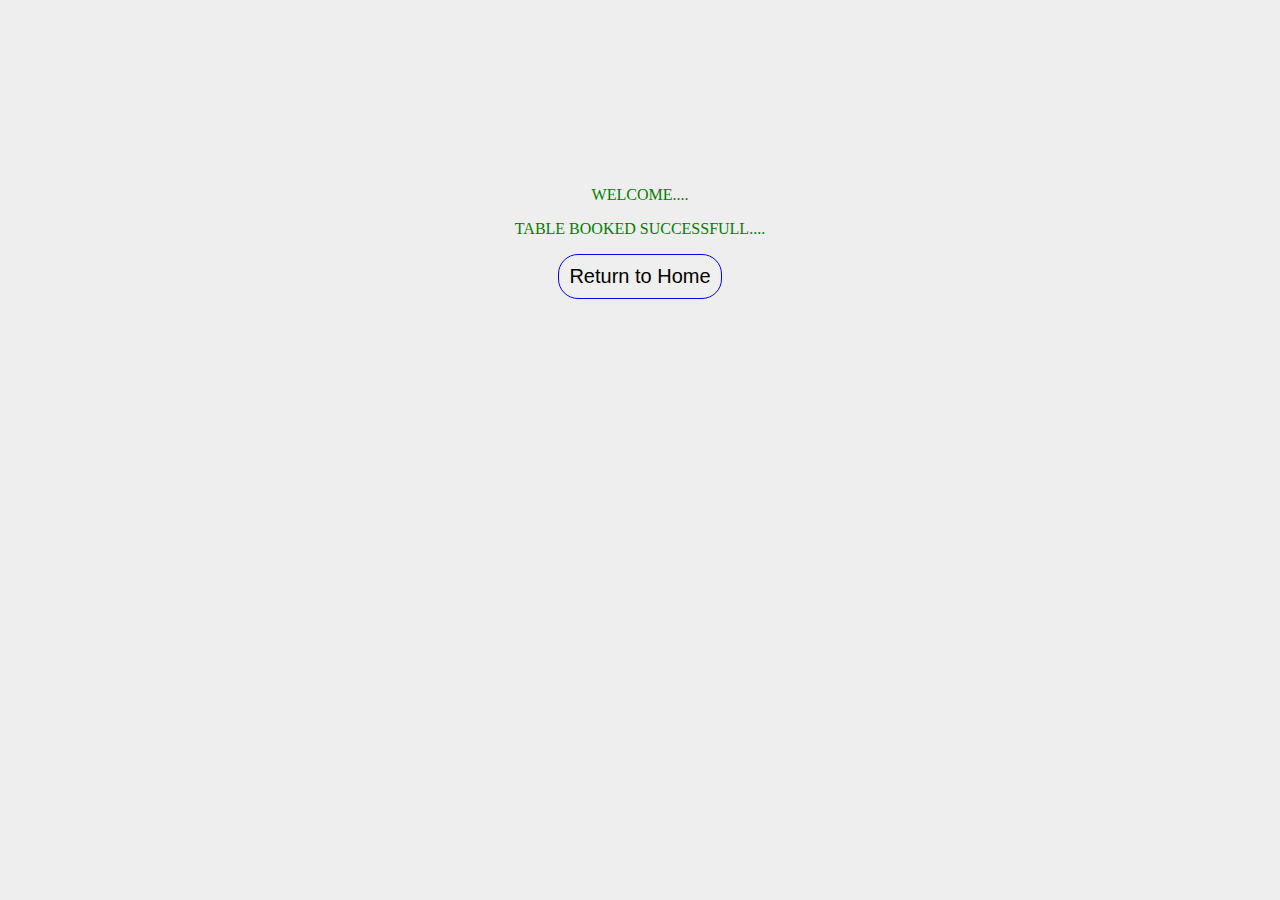
<file: redirect.html>
<!DOCTYPE html>
<html>
<style>
	body{
		font-family:cursive;
		background-color:#eee;
		margin-top:150px;
		padding:20px;
	}
	
	p{
		color:green;
		text-align:center;
	}
	button{
		border:1px solid blue;
		font-size:20px;
		border-radius:20px;
		padding:10px;
		cursor:pointer;
	}
</style>
<body>
<p>WELCOME....</p>
<p>TABLE BOOKED SUCCESSFULL....</p>
<center><button type="submit"class="top-btn" onclick="document.location='index.html'">Return to Home</button></center>	
</body>
</html>
</file>
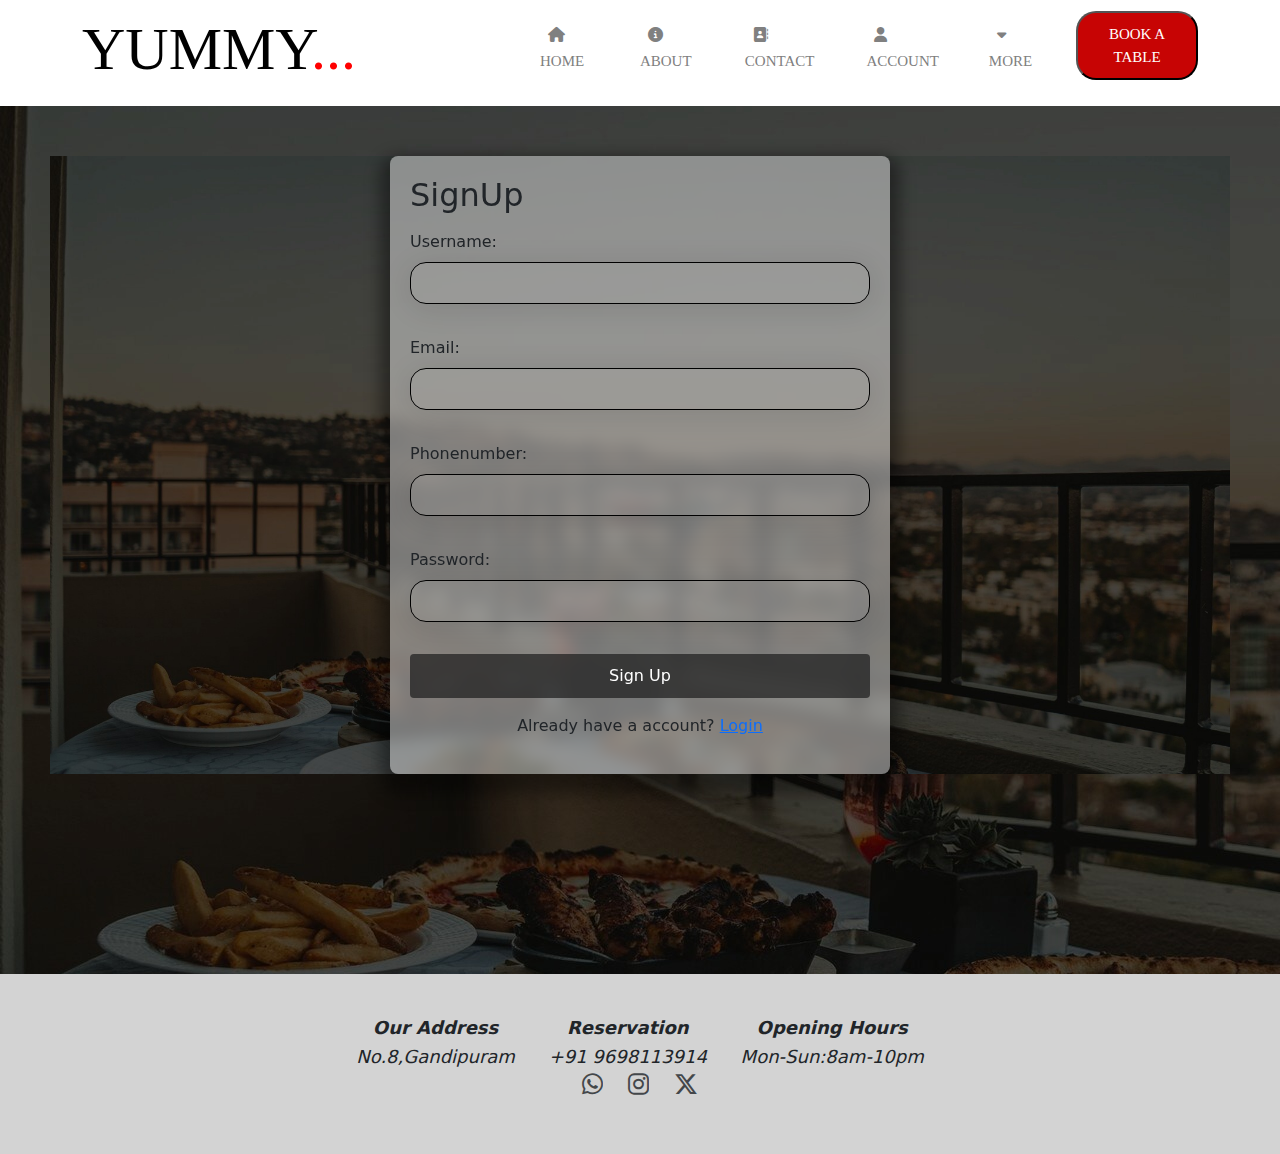
<file: signup.html>
<!DOCTYPE html>
<html lang="en">
<head>
   <meta name="viewport" content="width=device-width,initial-scale=1">
<link href="https://cdn.jsdelivr.net/npm/bootstrap@5.0.2/dist/css/bootstrap.min.css" rel="stylesheet" >
<script src="https://cdn.jsdelivr.net/npm/bootstrap@5.0.2/dist/js/bootstrap.bundle.min.js"></script>
<link rel="stylesheet" href="https://cdnjs.cloudflare.com/ajax/libs/font-awesome/6.4.2/css/all.min.css">
<script src="form.js"></script>
<link href="header.css" type="text/css" rel="stylesheet">
    <title>Signup Form</title>
	<style>
		body{
		background-image:url('form.jpg');
		}
		.form{
			display: flex;
			justify-content: center;
			margin:50px;
			background-image:url('form.jpg');
			background-size: cover;
			font-weight: 400;
				margin-bottom:200px;
		}

		.Signup{
			background-color: #fff;
			border-radius: 8px;
			box-shadow: 0 0 10px rgba(0, 0, 0, 0.1);
			padding: 20px;
			width: 500px;
			backdrop-filter: blur(8px);
			box-shadow: 0px 10px 15px 10px rgb(0 0 0 / 40%);
			background-color: rgb(228 228 228 / 50%); 
		}

		.sign-form{
			display: flex;
			flex-direction: column;
		}

		label {
			margin-bottom: 8px;
		}

		input {
			padding: 8px;
			margin-bottom: 16px;
			background: rgba(255, 255, 255, 0.07);
			border-radius: 16px;
			box-shadow: 0 4px 30px rgba(0, 0, 0, 0.1);
			border: 1px solid black;
			
		}

		.sign{
			background: #1F1E1EB8;
			border-radius: 20px;
			color: #fff;
			padding: 10px;
			border: none;
			border-radius: 4px;
			cursor: pointer;
			transition: background-color 0.3s ease-in-out;

	}

	.sign:hover {
		background-color:white;
		color:black;
	}
		.mt-3{
		text-decoration:none;
		text-align:center;
	}
		.error{
			color:red;
		}
		@media (max-width: 768px) {
    .navbar-brand h1 {
        font-size: 24px;
    }
    .navbar-nav .nav-link {
        font-size: 14px;
    }
}
	</style>
</head>
<body>

<header class="head1 sticky-top">
		<nav class="navbar navbar-expand-sm ">
		<div class=" container">
			<a class="navbar-brand"><h1>YUMMY<span style="color:red;">...</span></h1></a>
			<button class="navbar-toggler" type="button" data-bs-toggle="collapse" data-bs-target="#mynavbar">
				<span><i class="fas fa-bars" style="color:Black;"></i></span>
			</button>
				<div class="collapse navbar-collapse" id="mynavbar">
					<ul class="navbar-nav me-auto">
						<li class="nav-item">
							<a class="nav-link" href="index.html"><i class="fa-solid fa-house"></i>HOME</a>
						</li>
						<li class="nav-item">
							<a class="nav-link" href="about.html"><i class="fa-solid fa-circle-info"></i>ABOUT</a>
						</li>
						<li class="nav-item">
							<a class="nav-link" href="contact.html"><i class="fa-solid fa-address-book"></i>CONTACT</a>
						</li>
						<li class="nav-item ">
							<a id="accountLink" class="nav-link active" href="login.html"><i class="fa-solid fa-user"></i>ACCOUNT</a>
						</li>
						 <li class="nav-item dropdown">
                        <a class="nav-link" href="#" role="button" data-bs-toggle="dropdown" aria-expanded="false">
                            <i class=" fa-solid fa-caret-down"></i> MORE
                        </a>
                        <ul class="dropdown-content" aria-labelledby="navbarDropdown">
                            <li><a href="event.html"><i class="fa-solid fa-calendar-days"></i>EVENT</a></li>
                            <li><a  href="gallery.html"><i class="fa-solid fa-images"></i>GALLAERY</a></li>
                        </ul>
                    </li>
					</ul>
					<button class="top-btn"	onclick="document.location='tablebook.html'">BOOK A TABLE</button>	
				</div>
		</div>
	</nav>
		</header>
		
<div class="form">
    <div class="Signup">
      <form class="sign-form">
         <h2>SignUp</h2>
         <label for="username" class="mt-2">Username:</label>
         <input type="text" id="username" name="username">
         <p id="usernameError" class="error"></p>

         <label for="email">Email:</label>
         <input type="email" id="email" name="email">
         <p id="emailError" class="error"></p>

         <label for="phonenumber">Phonenumber:</label>
         <input type="text" id="number" name="number">
         <p id="numberError" class="error"></p>

         <label for="password">Password:</label>
         <input type="password" id="password" name="password">
         <p id="passwordError" class="error"></p>

         <button class="sign"type="button" onclick = "validate()">Sign Up</button>
			<p  class="mt-3">Already have a account? <a href="login.html"> Login</a></p>
      </form>
   </div>
</div>
<div class="footer-basic">
        <footer>
            <ul class="list">
                <li class="list-inline-item"><strong>Our Address</strong><br>No.8,Gandipuram</li>
                <li class="list-inline-item"><strong>Reservation</strong><br>+91 9698113914</li>
                <li class="list-inline-item"><strong>Opening Hours</strong><br>Mon-Sun:8am-10pm</li>
            </ul>
			<div class="social">
			<center>
				<a href="https://wa.me/919698113914" class="fa-brands fa-whatsapp"></a>
				<a href="https://www.instagram.com/__w_h_i_t_e___w_o_l_f__" class="fa-brands fa-instagram"></a>
				<a href="https://www.twitter.com/HARIHARAN0824" class=" fa-brands fa-x-twitter"></a>
			</center>
			</div>
        </footer>
</div>
</body>
</html>
</file>
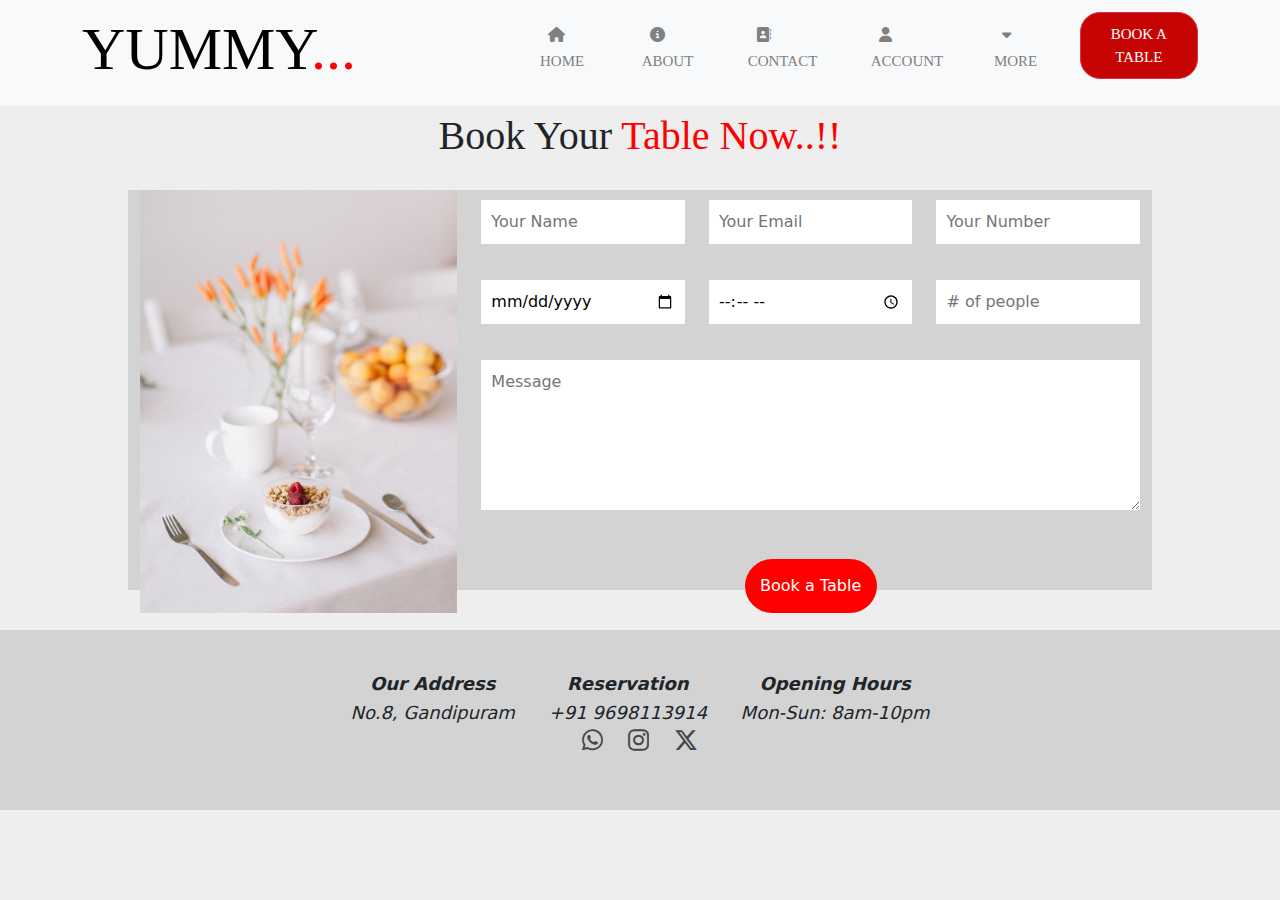
<file: tablebook.html>
<!DOCTYPE html>
<html lang="en">
<head>
<meta charset="utf-8">
<meta name="viewport" content="width=device-width, initial-scale=1">
<link href="https://cdn.jsdelivr.net/npm/bootstrap@5.0.2/dist/css/bootstrap.min.css" rel="stylesheet">
<script src="https://cdn.jsdelivr.net/npm/bootstrap@5.0.2/dist/js/bootstrap.bundle.min.js"></script>
<link rel="stylesheet" href="https://cdnjs.cloudflare.com/ajax/libs/font-awesome/6.4.2/css/all.min.css">
<link href="header.css" type="text/css" rel="stylesheet">
<script src="form.js"></script>
<script src="val.js"></script>
<style>
body {
    background-color: #eee;
}
.booktable {
     height: 400px;
    background-color: lightgray;
    width: 80%;
    margin: auto;
}
img {
    height: 100%;
    width: 100%;
    object-fit: cover;
}
input, textarea {
    width: 100%;
    margin: 10px 0;
    padding: 10px;
    border: none;
}
input:focus, textarea:focus {
    outline: none;
    border: 2px solid red;
}
textarea {
    height: 150px;
}
.book {
    padding: 15px;
    border-radius: 50px;
    background-color: red;
    border: none;
    color: white;
    width: 20%;
}
#head {
    font-size: 40px;
    font-family: "Cooper Black";
}
.error {
    color: red;
    text-align: center;
}

@media (max-width: 1000px) {
    .booktable {
        width: auto%;
        margin: auto;
        height:auto;
        padding: 20px;
    }
    .col-md-4 img {
        height: 300px;
    }
    .book {
        width: 100%;
    }
}
@media (max-width: 768px) {
    .navbar-brand h1 {
        font-size: 24px;
    }
    .navbar-nav .nav-link {
        font-size: 14px;
    }
    .footer-basic ul li {
        
    }
}
@media (max-width: 576px) {
    #head {
        font-size: 24px;
    }
    .book {
        width: 50%;
    }
}
</style>
</head>
<body>
<header class="head1 sticky-top">
    <nav class="navbar navbar-expand-sm bg-light">
        <div class="container">
            <a class="navbar-brand" href="#"><h1>YUMMY<span style="color:red;">...</span></h1></a>
            <button class="navbar-toggler" type="button" data-bs-toggle="collapse" data-bs-target="#mynavbar">
                <span><i class="fas fa-bars" style="color:black;"></i></span>
            </button>
            <div class="collapse navbar-collapse" id="mynavbar">
                <ul class="navbar-nav me-auto">
                    <li class="nav-item">
                        <a class="nav-link" href="index.html"><i class="fa-solid fa-house"></i> HOME</a>
                    </li>
                    <li class="nav-item">
                        <a class="nav-link" href="about.html"><i class="fa-solid fa-circle-info"></i> ABOUT</a>
                    </li>
                    <li class="nav-item">
                        <a class="nav-link" href="contact.html"><i class="fa-solid fa-address-book"></i> CONTACT</a>
                    </li>
                    <li class="nav-item">
                        <a id="accountLink" class="nav-link" href="login.html"><i class="fa-solid fa-user"></i> ACCOUNT</a>
                    </li>
                     <li class="nav-item dropdown">
                        <a class="nav-link" href="#" role="button" data-bs-toggle="dropdown" aria-expanded="false">
                            <i class=" fa-solid fa-caret-down"></i> MORE
                        </a>
                        <ul class="dropdown-content" aria-labelledby="navbarDropdown">
                            <li><a href="event.html"><i class="fa-solid fa-calendar-days"></i>EVENT</a></li>
                            <li><a  href="gallery.html"><i class="fa-solid fa-images"></i>GALLAERY</a></li>
                        </ul>
                    </li>
                </ul>
                <button class="top-btn btn btn-danger" onclick="document.location='tablebook.html'">BOOK A TABLE</button>
            </div>
        </div>
    </nav>
</header>
<center>
    <p id="head">Book Your <span>Table Now..!!</span></p>
</center>
<div class="booktable">
    <div class="container-fluid mt-4">
        <div class="row">
            <div class="col-md-4">
                <img src="reservation.jpg" alt="Reservation">
            </div>
            <div class="col-md-8">
                <form>
                    <div class="row">
                        <div class="col-md-4"><input type="text" id="name" name="name" placeholder="Your Name"><p id="nameError" class="error"></p></div>
                        <div class="col-md-4"><input type="email" id="email" name="email" placeholder="Your Email"><p id="emailError" class="error"></p></div>
                        <div class="col-md-4"><input type="text" id="number" name="number" placeholder="Your Number"><p id="numberError" class="error"></p></div>
                        <div class="col-md-4"><input type="date" id="date" name="date"><p id="dateError" class="error"></p></div>
                        <div class="col-md-4"><input type="time" id="time" name="time"><p id="timeError" class="error"></p></div>
                        <div class="col-md-4"><input type="number" id="people" name="people" placeholder="# of people"><p id="peopleError" class="error"></p></div>
                    </div>
                    <div class="col"><textarea id="message" name="message" placeholder="Message"></textarea><p id="messageError" class="error"></p></div>
                    <center><button type="button" class="book mt-3" onclick="validate()">Book a Table</button></center>
                </form>
            </div>
        </div>
    </div>
</div>
<div class="footer-basic">
    <footer>
        <ul class="list">
            <li class="list-inline-item"><strong>Our Address</strong><br>No.8, Gandipuram</li>
            <li class="list-inline-item"><strong>Reservation</strong><br>+91 9698113914</li>
            <li class="list-inline-item"><strong>Opening Hours</strong><br>Mon-Sun: 8am-10pm</li>
        </ul>
        <div class="social">
            <center>
                <a href="https://wa.me/919698113914" class="fa-brands fa-whatsapp"></a>
                <a href="https://www.instagram.com/__w_h_i_t_e___w_o_l_f__" class="fa-brands fa-instagram"></a>
                <a href="https://www.twitter.com/HARIHARAN0824" class="fa-brands fa-x-twitter"></a>
            </center>
        </div>
    </footer>
</div>
</body>
</html>
</file>
<file: header.css>
.footer-basic {
  padding:40px 0;
  background-color:lightgray;
  margin-top:40px;
  height:180px;
  font-style:italic;
}

.footer-basic ul {
                padding: 0;
                list-style: none;
                text-align: center;
                font-size: 18px;
                line-height: 1.6;
                margin-bottom: 0;
            }

.footer-basic ul li {
                padding: 0 10px;
            }

.footer-basic ul a {
  text-decoration:none;
  color:black;
  opacity:0.8;
}
.footer-basic .social a {
                font-size: 24px;
                color: inherit;
                padding: 0 10px;
                transition: color 0.3s;
            }

.footer-basic ul a:hover {
  opacity:1;
}
.social a{
	color:black;
	padding:20px;
	font-size:30px;
	opacity:0.8;
	text-decoration:none;
}
.fa-brands:hover{
transform:scale(1.2);
color:black;
}
.head1{
	background-color:white;
}
#mynavbar{
	margin-left:150px;

}
.nav-link {
	font-size:15px;
	color:Black;
	margin:5px;
}
h1{
	color:black;
	font-family:cursive;;
	font-size:60px;
}
.navbar-nav li a{
	position:relative;
	color:gray;
	padding:15px;
	display:block;
	margin-left:10px;
	margin-top:-10px;
	font-size:15px;
	font-family:Tempus Sans ITC;
	text-decoration:none;
	
}
.navbar-nav li a:hover{
	color:black;
}
.dropdown-content{
	background-color:#e8eced;
	position:absolute;	
	padding:5px;
	display:none;
	
	box-shadow:2px 2px 2px 2px rgba(0,0,0.2);
	opacity:0.9;
	list-style-type:none;
}
.navbar-nav li:nth-child(5):hover .dropdown-content{
	display:block;
}
li i{
	padding:8px;
}
.nav-item .active{
	color:red;
}
.top-btn{
	
	color:white;
	border-radius:20px;
	background-color:#c70404;
	padding:10px;
	right:0;
	margin-left:10px;
	font-size:15px;
	margin-top:-15px;
	font-family:cursive;
}
#head{
	font-size:40px;
	font-family:Cooper Black;
}
span{
	color:red;
}
.dropbtn .active, .dropdown-content .active{
	color:red;
}

#accountLink{
	text-transform:uppercase;
	color:gray;
}
#login{
	font-size:15px;
	background-color:transparent;
	border:none;
	color:gray;
	
}
#login:hover{
	color:red;
}
.dropdown-menu{
	display:none;
	background-color:#e8eced;
	border:none;
	text-align:center;
	position:absolute;
	margin-left:-35px;
	height:130px;
	padding:5px;
	box-shadow:2px 2px 2px 2px rgba(0,0,0.2);
	opacity:0.9;
	margin-top:20px;
	width:10%;
}
#accountLink:hover .dropdown-menu{
	display:block;
}
</file>
